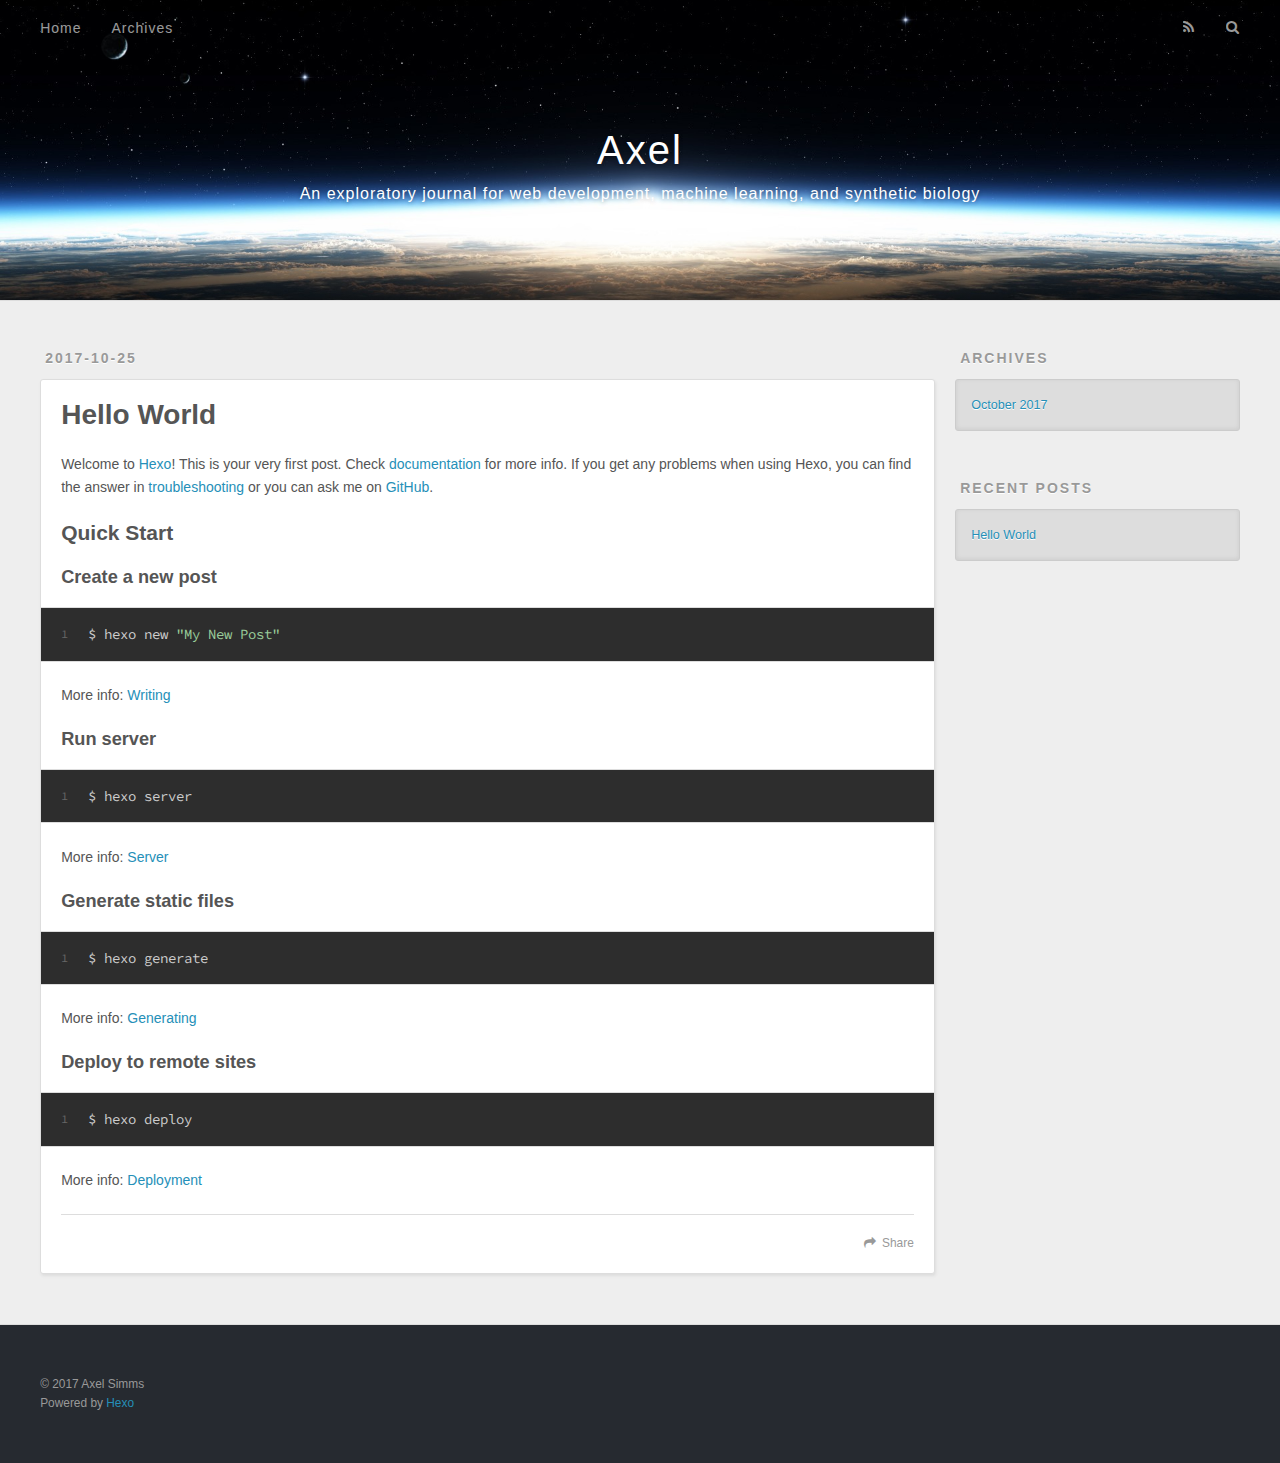
<file: index.html>
<!DOCTYPE html>
<html>
<head>
  <meta charset="utf-8">
  
  <title>Axel</title>
  <meta name="viewport" content="width=device-width, initial-scale=1, maximum-scale=1">
  <meta name="description" content="A blog">
<meta property="og:type" content="website">
<meta property="og:title" content="Axel">
<meta property="og:url" content="http://axelgon.github.io/index.html">
<meta property="og:site_name" content="Axel">
<meta property="og:description" content="A blog">
<meta property="og:locale" content="en">
<meta name="twitter:card" content="summary">
<meta name="twitter:title" content="Axel">
<meta name="twitter:description" content="A blog">
  
    <link rel="alternate" href="/atom.xml" title="Axel" type="application/atom+xml">
  
  
    <link rel="icon" href="/favicon.png">
  
  
    <link href="//fonts.googleapis.com/css?family=Source+Code+Pro" rel="stylesheet" type="text/css">
  
  <link rel="stylesheet" href="/css/style.css">
  

</head>

<body>
  <div id="container">
    <div id="wrap">
      <header id="header">
  <div id="banner"></div>
  <div id="header-outer" class="outer">
    <div id="header-title" class="inner">
      <h1 id="logo-wrap">
        <a href="/" id="logo">Axel</a>
      </h1>
      
        <h2 id="subtitle-wrap">
          <a href="/" id="subtitle">An exploratory journal for web development, machine learning, and synthetic biology</a>
        </h2>
      
    </div>
    <div id="header-inner" class="inner">
      <nav id="main-nav">
        <a id="main-nav-toggle" class="nav-icon"></a>
        
          <a class="main-nav-link" href="/">Home</a>
        
          <a class="main-nav-link" href="/archives">Archives</a>
        
      </nav>
      <nav id="sub-nav">
        
          <a id="nav-rss-link" class="nav-icon" href="/atom.xml" title="RSS Feed"></a>
        
        <a id="nav-search-btn" class="nav-icon" title="Search"></a>
      </nav>
      <div id="search-form-wrap">
        <form action="//google.com/search" method="get" accept-charset="UTF-8" class="search-form"><input type="search" name="q" class="search-form-input" placeholder="Search"><button type="submit" class="search-form-submit">&#xF002;</button><input type="hidden" name="sitesearch" value="http://axelgon.github.io"></form>
      </div>
    </div>
  </div>
</header>
      <div class="outer">
        <section id="main">
  
    <article id="post-hello-world" class="article article-type-post" itemscope itemprop="blogPost">
  <div class="article-meta">
    <a href="/2017/10/25/hello-world/" class="article-date">
  <time datetime="2017-10-25T23:28:51.933Z" itemprop="datePublished">2017-10-25</time>
</a>
    
  </div>
  <div class="article-inner">
    
    
      <header class="article-header">
        
  
    <h1 itemprop="name">
      <a class="article-title" href="/2017/10/25/hello-world/">Hello World</a>
    </h1>
  

      </header>
    
    <div class="article-entry" itemprop="articleBody">
      
        <p>Welcome to <a href="https://hexo.io/" target="_blank" rel="external">Hexo</a>! This is your very first post. Check <a href="https://hexo.io/docs/" target="_blank" rel="external">documentation</a> for more info. If you get any problems when using Hexo, you can find the answer in <a href="https://hexo.io/docs/troubleshooting.html" target="_blank" rel="external">troubleshooting</a> or you can ask me on <a href="https://github.com/hexojs/hexo/issues" target="_blank" rel="external">GitHub</a>.</p>
<h2 id="Quick-Start"><a href="#Quick-Start" class="headerlink" title="Quick Start"></a>Quick Start</h2><h3 id="Create-a-new-post"><a href="#Create-a-new-post" class="headerlink" title="Create a new post"></a>Create a new post</h3><figure class="highlight bash"><table><tr><td class="gutter"><pre><div class="line">1</div></pre></td><td class="code"><pre><div class="line">$ hexo new <span class="string">"My New Post"</span></div></pre></td></tr></table></figure>
<p>More info: <a href="https://hexo.io/docs/writing.html" target="_blank" rel="external">Writing</a></p>
<h3 id="Run-server"><a href="#Run-server" class="headerlink" title="Run server"></a>Run server</h3><figure class="highlight bash"><table><tr><td class="gutter"><pre><div class="line">1</div></pre></td><td class="code"><pre><div class="line">$ hexo server</div></pre></td></tr></table></figure>
<p>More info: <a href="https://hexo.io/docs/server.html" target="_blank" rel="external">Server</a></p>
<h3 id="Generate-static-files"><a href="#Generate-static-files" class="headerlink" title="Generate static files"></a>Generate static files</h3><figure class="highlight bash"><table><tr><td class="gutter"><pre><div class="line">1</div></pre></td><td class="code"><pre><div class="line">$ hexo generate</div></pre></td></tr></table></figure>
<p>More info: <a href="https://hexo.io/docs/generating.html" target="_blank" rel="external">Generating</a></p>
<h3 id="Deploy-to-remote-sites"><a href="#Deploy-to-remote-sites" class="headerlink" title="Deploy to remote sites"></a>Deploy to remote sites</h3><figure class="highlight bash"><table><tr><td class="gutter"><pre><div class="line">1</div></pre></td><td class="code"><pre><div class="line">$ hexo deploy</div></pre></td></tr></table></figure>
<p>More info: <a href="https://hexo.io/docs/deployment.html" target="_blank" rel="external">Deployment</a></p>

      
    </div>
    <footer class="article-footer">
      <a data-url="http://axelgon.github.io/2017/10/25/hello-world/" data-id="cj97odnn500006gmplwcr7rl4" class="article-share-link">Share</a>
      
      
    </footer>
  </div>
  
</article>


  

</section>
        
          <aside id="sidebar">
  
    

  
    

  
    
  
    
  <div class="widget-wrap">
    <h3 class="widget-title">Archives</h3>
    <div class="widget">
      <ul class="archive-list"><li class="archive-list-item"><a class="archive-list-link" href="/archives/2017/10/">October 2017</a></li></ul>
    </div>
  </div>


  
    
  <div class="widget-wrap">
    <h3 class="widget-title">Recent Posts</h3>
    <div class="widget">
      <ul>
        
          <li>
            <a href="/2017/10/25/hello-world/">Hello World</a>
          </li>
        
      </ul>
    </div>
  </div>

  
</aside>
        
      </div>
      <footer id="footer">
  
  <div class="outer">
    <div id="footer-info" class="inner">
      &copy; 2017 Axel Simms<br>
      Powered by <a href="http://hexo.io/" target="_blank">Hexo</a>
    </div>
  </div>
</footer>
    </div>
    <nav id="mobile-nav">
  
    <a href="/" class="mobile-nav-link">Home</a>
  
    <a href="/archives" class="mobile-nav-link">Archives</a>
  
</nav>
    

<script src="//ajax.googleapis.com/ajax/libs/jquery/2.0.3/jquery.min.js"></script>


  <link rel="stylesheet" href="/fancybox/jquery.fancybox.css">
  <script src="/fancybox/jquery.fancybox.pack.js"></script>


<script src="/js/script.js"></script>

  </div>
</body>
</html>
</file>
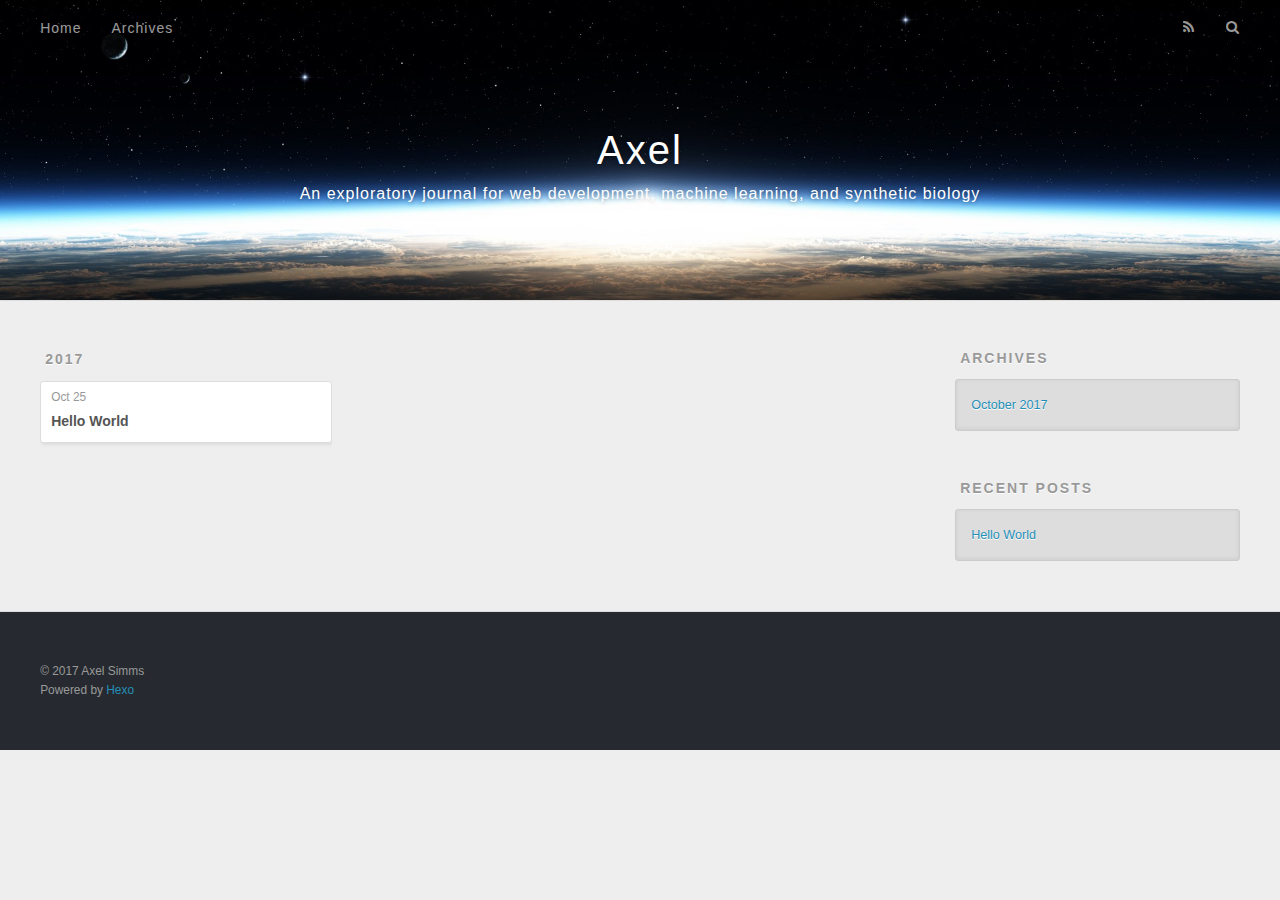
<file: archives/index.html>
<!DOCTYPE html>
<html>
<head>
  <meta charset="utf-8">
  
  <title>Archives | Axel</title>
  <meta name="viewport" content="width=device-width, initial-scale=1, maximum-scale=1">
  <meta name="description" content="A blog">
<meta property="og:type" content="website">
<meta property="og:title" content="Axel">
<meta property="og:url" content="http://axelgon.github.io/archives/index.html">
<meta property="og:site_name" content="Axel">
<meta property="og:description" content="A blog">
<meta property="og:locale" content="en">
<meta name="twitter:card" content="summary">
<meta name="twitter:title" content="Axel">
<meta name="twitter:description" content="A blog">
  
    <link rel="alternate" href="/atom.xml" title="Axel" type="application/atom+xml">
  
  
    <link rel="icon" href="/favicon.png">
  
  
    <link href="//fonts.googleapis.com/css?family=Source+Code+Pro" rel="stylesheet" type="text/css">
  
  <link rel="stylesheet" href="/css/style.css">
  

</head>

<body>
  <div id="container">
    <div id="wrap">
      <header id="header">
  <div id="banner"></div>
  <div id="header-outer" class="outer">
    <div id="header-title" class="inner">
      <h1 id="logo-wrap">
        <a href="/" id="logo">Axel</a>
      </h1>
      
        <h2 id="subtitle-wrap">
          <a href="/" id="subtitle">An exploratory journal for web development, machine learning, and synthetic biology</a>
        </h2>
      
    </div>
    <div id="header-inner" class="inner">
      <nav id="main-nav">
        <a id="main-nav-toggle" class="nav-icon"></a>
        
          <a class="main-nav-link" href="/">Home</a>
        
          <a class="main-nav-link" href="/archives">Archives</a>
        
      </nav>
      <nav id="sub-nav">
        
          <a id="nav-rss-link" class="nav-icon" href="/atom.xml" title="RSS Feed"></a>
        
        <a id="nav-search-btn" class="nav-icon" title="Search"></a>
      </nav>
      <div id="search-form-wrap">
        <form action="//google.com/search" method="get" accept-charset="UTF-8" class="search-form"><input type="search" name="q" class="search-form-input" placeholder="Search"><button type="submit" class="search-form-submit">&#xF002;</button><input type="hidden" name="sitesearch" value="http://axelgon.github.io"></form>
      </div>
    </div>
  </div>
</header>
      <div class="outer">
        <section id="main">
  
  
    
    
      
      
      <section class="archives-wrap">
        <div class="archive-year-wrap">
          <a href="/archives/2017" class="archive-year">2017</a>
        </div>
        <div class="archives">
    
    <article class="archive-article archive-type-post">
  <div class="archive-article-inner">
    <header class="archive-article-header">
      <a href="/2017/10/25/hello-world/" class="archive-article-date">
  <time datetime="2017-10-25T23:28:51.933Z" itemprop="datePublished">Oct 25</time>
</a>
      
  
    <h1 itemprop="name">
      <a class="archive-article-title" href="/2017/10/25/hello-world/">Hello World</a>
    </h1>
  

    </header>
  </div>
</article>
  
  
    </div></section>
  

</section>
        
          <aside id="sidebar">
  
    

  
    

  
    
  
    
  <div class="widget-wrap">
    <h3 class="widget-title">Archives</h3>
    <div class="widget">
      <ul class="archive-list"><li class="archive-list-item"><a class="archive-list-link" href="/archives/2017/10/">October 2017</a></li></ul>
    </div>
  </div>


  
    
  <div class="widget-wrap">
    <h3 class="widget-title">Recent Posts</h3>
    <div class="widget">
      <ul>
        
          <li>
            <a href="/2017/10/25/hello-world/">Hello World</a>
          </li>
        
      </ul>
    </div>
  </div>

  
</aside>
        
      </div>
      <footer id="footer">
  
  <div class="outer">
    <div id="footer-info" class="inner">
      &copy; 2017 Axel Simms<br>
      Powered by <a href="http://hexo.io/" target="_blank">Hexo</a>
    </div>
  </div>
</footer>
    </div>
    <nav id="mobile-nav">
  
    <a href="/" class="mobile-nav-link">Home</a>
  
    <a href="/archives" class="mobile-nav-link">Archives</a>
  
</nav>
    

<script src="//ajax.googleapis.com/ajax/libs/jquery/2.0.3/jquery.min.js"></script>


  <link rel="stylesheet" href="/fancybox/jquery.fancybox.css">
  <script src="/fancybox/jquery.fancybox.pack.js"></script>


<script src="/js/script.js"></script>

  </div>
</body>
</html>
</file>
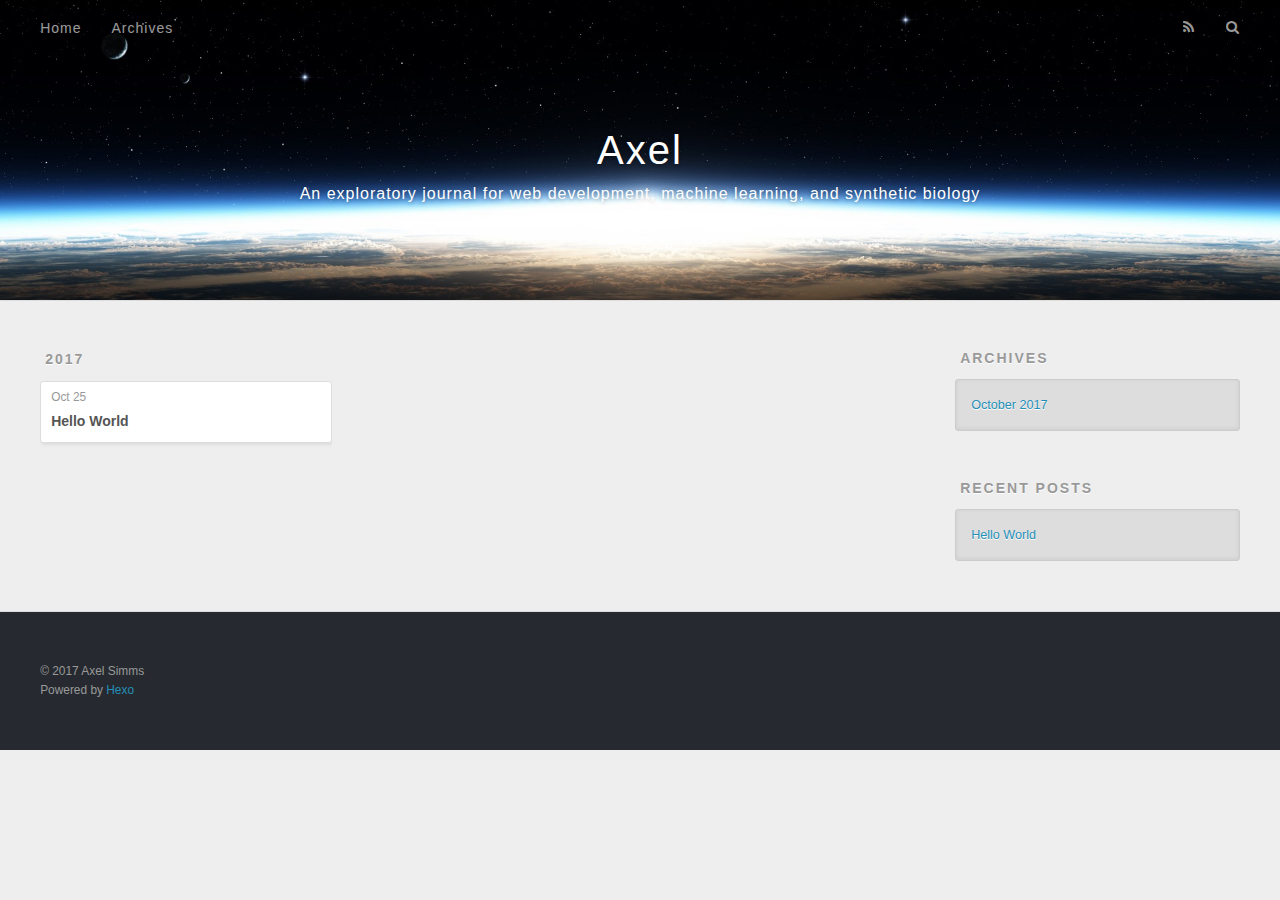
<file: archives/2017/index.html>
<!DOCTYPE html>
<html>
<head>
  <meta charset="utf-8">
  
  <title>Archives: 2017 | Axel</title>
  <meta name="viewport" content="width=device-width, initial-scale=1, maximum-scale=1">
  <meta name="description" content="A blog">
<meta property="og:type" content="website">
<meta property="og:title" content="Axel">
<meta property="og:url" content="http://axelgon.github.io/archives/2017/index.html">
<meta property="og:site_name" content="Axel">
<meta property="og:description" content="A blog">
<meta property="og:locale" content="en">
<meta name="twitter:card" content="summary">
<meta name="twitter:title" content="Axel">
<meta name="twitter:description" content="A blog">
  
    <link rel="alternate" href="/atom.xml" title="Axel" type="application/atom+xml">
  
  
    <link rel="icon" href="/favicon.png">
  
  
    <link href="//fonts.googleapis.com/css?family=Source+Code+Pro" rel="stylesheet" type="text/css">
  
  <link rel="stylesheet" href="/css/style.css">
  

</head>

<body>
  <div id="container">
    <div id="wrap">
      <header id="header">
  <div id="banner"></div>
  <div id="header-outer" class="outer">
    <div id="header-title" class="inner">
      <h1 id="logo-wrap">
        <a href="/" id="logo">Axel</a>
      </h1>
      
        <h2 id="subtitle-wrap">
          <a href="/" id="subtitle">An exploratory journal for web development, machine learning, and synthetic biology</a>
        </h2>
      
    </div>
    <div id="header-inner" class="inner">
      <nav id="main-nav">
        <a id="main-nav-toggle" class="nav-icon"></a>
        
          <a class="main-nav-link" href="/">Home</a>
        
          <a class="main-nav-link" href="/archives">Archives</a>
        
      </nav>
      <nav id="sub-nav">
        
          <a id="nav-rss-link" class="nav-icon" href="/atom.xml" title="RSS Feed"></a>
        
        <a id="nav-search-btn" class="nav-icon" title="Search"></a>
      </nav>
      <div id="search-form-wrap">
        <form action="//google.com/search" method="get" accept-charset="UTF-8" class="search-form"><input type="search" name="q" class="search-form-input" placeholder="Search"><button type="submit" class="search-form-submit">&#xF002;</button><input type="hidden" name="sitesearch" value="http://axelgon.github.io"></form>
      </div>
    </div>
  </div>
</header>
      <div class="outer">
        <section id="main">
  
  
    
    
      
      
      <section class="archives-wrap">
        <div class="archive-year-wrap">
          <a href="/archives/2017" class="archive-year">2017</a>
        </div>
        <div class="archives">
    
    <article class="archive-article archive-type-post">
  <div class="archive-article-inner">
    <header class="archive-article-header">
      <a href="/2017/10/25/hello-world/" class="archive-article-date">
  <time datetime="2017-10-25T23:28:51.933Z" itemprop="datePublished">Oct 25</time>
</a>
      
  
    <h1 itemprop="name">
      <a class="archive-article-title" href="/2017/10/25/hello-world/">Hello World</a>
    </h1>
  

    </header>
  </div>
</article>
  
  
    </div></section>
  

</section>
        
          <aside id="sidebar">
  
    

  
    

  
    
  
    
  <div class="widget-wrap">
    <h3 class="widget-title">Archives</h3>
    <div class="widget">
      <ul class="archive-list"><li class="archive-list-item"><a class="archive-list-link" href="/archives/2017/10/">October 2017</a></li></ul>
    </div>
  </div>


  
    
  <div class="widget-wrap">
    <h3 class="widget-title">Recent Posts</h3>
    <div class="widget">
      <ul>
        
          <li>
            <a href="/2017/10/25/hello-world/">Hello World</a>
          </li>
        
      </ul>
    </div>
  </div>

  
</aside>
        
      </div>
      <footer id="footer">
  
  <div class="outer">
    <div id="footer-info" class="inner">
      &copy; 2017 Axel Simms<br>
      Powered by <a href="http://hexo.io/" target="_blank">Hexo</a>
    </div>
  </div>
</footer>
    </div>
    <nav id="mobile-nav">
  
    <a href="/" class="mobile-nav-link">Home</a>
  
    <a href="/archives" class="mobile-nav-link">Archives</a>
  
</nav>
    

<script src="//ajax.googleapis.com/ajax/libs/jquery/2.0.3/jquery.min.js"></script>


  <link rel="stylesheet" href="/fancybox/jquery.fancybox.css">
  <script src="/fancybox/jquery.fancybox.pack.js"></script>


<script src="/js/script.js"></script>

  </div>
</body>
</html>
</file>
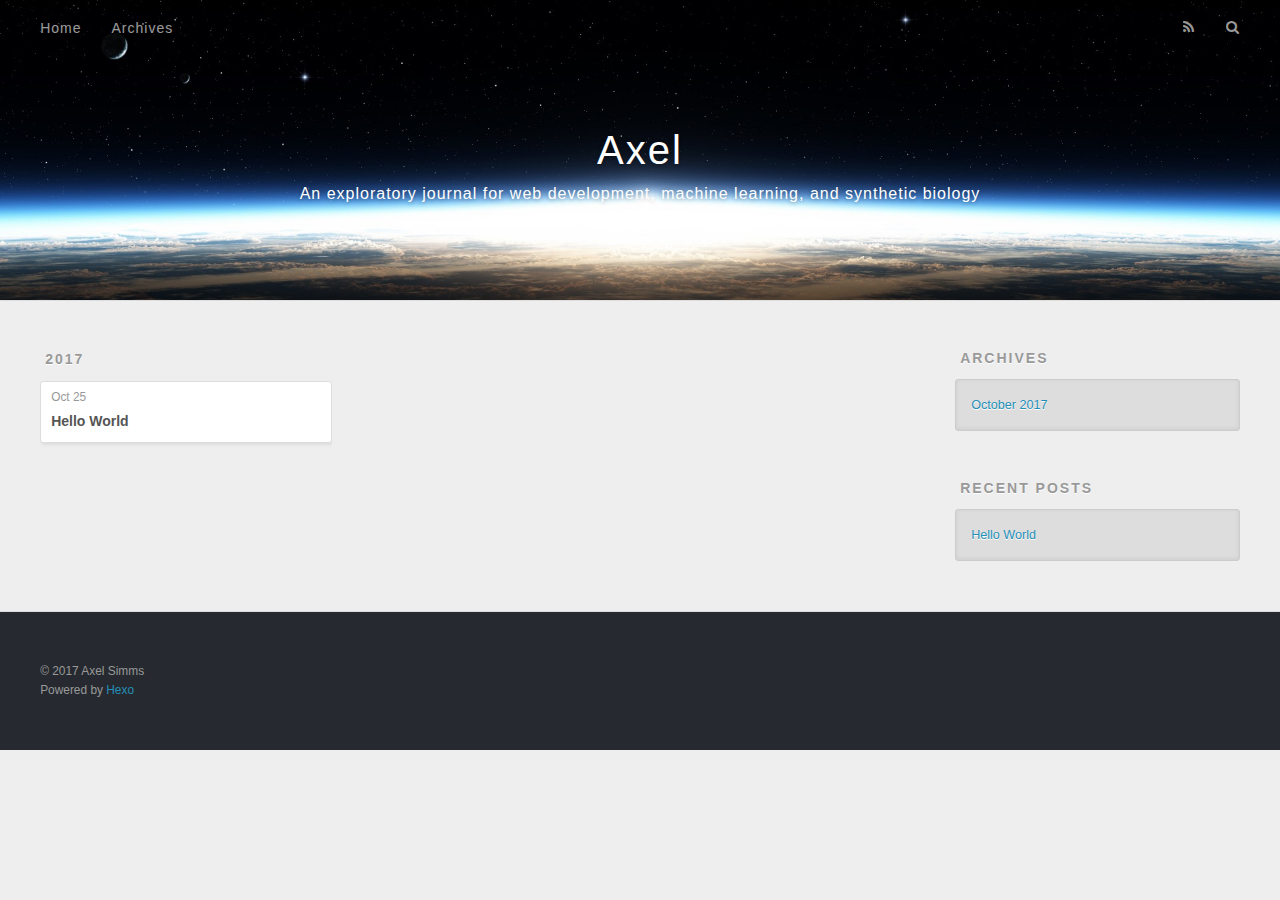
<file: archives/2017/10/index.html>
<!DOCTYPE html>
<html>
<head>
  <meta charset="utf-8">
  
  <title>Archives: 2017/10 | Axel</title>
  <meta name="viewport" content="width=device-width, initial-scale=1, maximum-scale=1">
  <meta name="description" content="A blog">
<meta property="og:type" content="website">
<meta property="og:title" content="Axel">
<meta property="og:url" content="http://axelgon.github.io/archives/2017/10/index.html">
<meta property="og:site_name" content="Axel">
<meta property="og:description" content="A blog">
<meta property="og:locale" content="en">
<meta name="twitter:card" content="summary">
<meta name="twitter:title" content="Axel">
<meta name="twitter:description" content="A blog">
  
    <link rel="alternate" href="/atom.xml" title="Axel" type="application/atom+xml">
  
  
    <link rel="icon" href="/favicon.png">
  
  
    <link href="//fonts.googleapis.com/css?family=Source+Code+Pro" rel="stylesheet" type="text/css">
  
  <link rel="stylesheet" href="/css/style.css">
  

</head>

<body>
  <div id="container">
    <div id="wrap">
      <header id="header">
  <div id="banner"></div>
  <div id="header-outer" class="outer">
    <div id="header-title" class="inner">
      <h1 id="logo-wrap">
        <a href="/" id="logo">Axel</a>
      </h1>
      
        <h2 id="subtitle-wrap">
          <a href="/" id="subtitle">An exploratory journal for web development, machine learning, and synthetic biology</a>
        </h2>
      
    </div>
    <div id="header-inner" class="inner">
      <nav id="main-nav">
        <a id="main-nav-toggle" class="nav-icon"></a>
        
          <a class="main-nav-link" href="/">Home</a>
        
          <a class="main-nav-link" href="/archives">Archives</a>
        
      </nav>
      <nav id="sub-nav">
        
          <a id="nav-rss-link" class="nav-icon" href="/atom.xml" title="RSS Feed"></a>
        
        <a id="nav-search-btn" class="nav-icon" title="Search"></a>
      </nav>
      <div id="search-form-wrap">
        <form action="//google.com/search" method="get" accept-charset="UTF-8" class="search-form"><input type="search" name="q" class="search-form-input" placeholder="Search"><button type="submit" class="search-form-submit">&#xF002;</button><input type="hidden" name="sitesearch" value="http://axelgon.github.io"></form>
      </div>
    </div>
  </div>
</header>
      <div class="outer">
        <section id="main">
  
  
    
    
      
      
      <section class="archives-wrap">
        <div class="archive-year-wrap">
          <a href="/archives/2017" class="archive-year">2017</a>
        </div>
        <div class="archives">
    
    <article class="archive-article archive-type-post">
  <div class="archive-article-inner">
    <header class="archive-article-header">
      <a href="/2017/10/25/hello-world/" class="archive-article-date">
  <time datetime="2017-10-25T23:28:51.933Z" itemprop="datePublished">Oct 25</time>
</a>
      
  
    <h1 itemprop="name">
      <a class="archive-article-title" href="/2017/10/25/hello-world/">Hello World</a>
    </h1>
  

    </header>
  </div>
</article>
  
  
    </div></section>
  

</section>
        
          <aside id="sidebar">
  
    

  
    

  
    
  
    
  <div class="widget-wrap">
    <h3 class="widget-title">Archives</h3>
    <div class="widget">
      <ul class="archive-list"><li class="archive-list-item"><a class="archive-list-link" href="/archives/2017/10/">October 2017</a></li></ul>
    </div>
  </div>


  
    
  <div class="widget-wrap">
    <h3 class="widget-title">Recent Posts</h3>
    <div class="widget">
      <ul>
        
          <li>
            <a href="/2017/10/25/hello-world/">Hello World</a>
          </li>
        
      </ul>
    </div>
  </div>

  
</aside>
        
      </div>
      <footer id="footer">
  
  <div class="outer">
    <div id="footer-info" class="inner">
      &copy; 2017 Axel Simms<br>
      Powered by <a href="http://hexo.io/" target="_blank">Hexo</a>
    </div>
  </div>
</footer>
    </div>
    <nav id="mobile-nav">
  
    <a href="/" class="mobile-nav-link">Home</a>
  
    <a href="/archives" class="mobile-nav-link">Archives</a>
  
</nav>
    

<script src="//ajax.googleapis.com/ajax/libs/jquery/2.0.3/jquery.min.js"></script>


  <link rel="stylesheet" href="/fancybox/jquery.fancybox.css">
  <script src="/fancybox/jquery.fancybox.pack.js"></script>


<script src="/js/script.js"></script>

  </div>
</body>
</html>
</file>
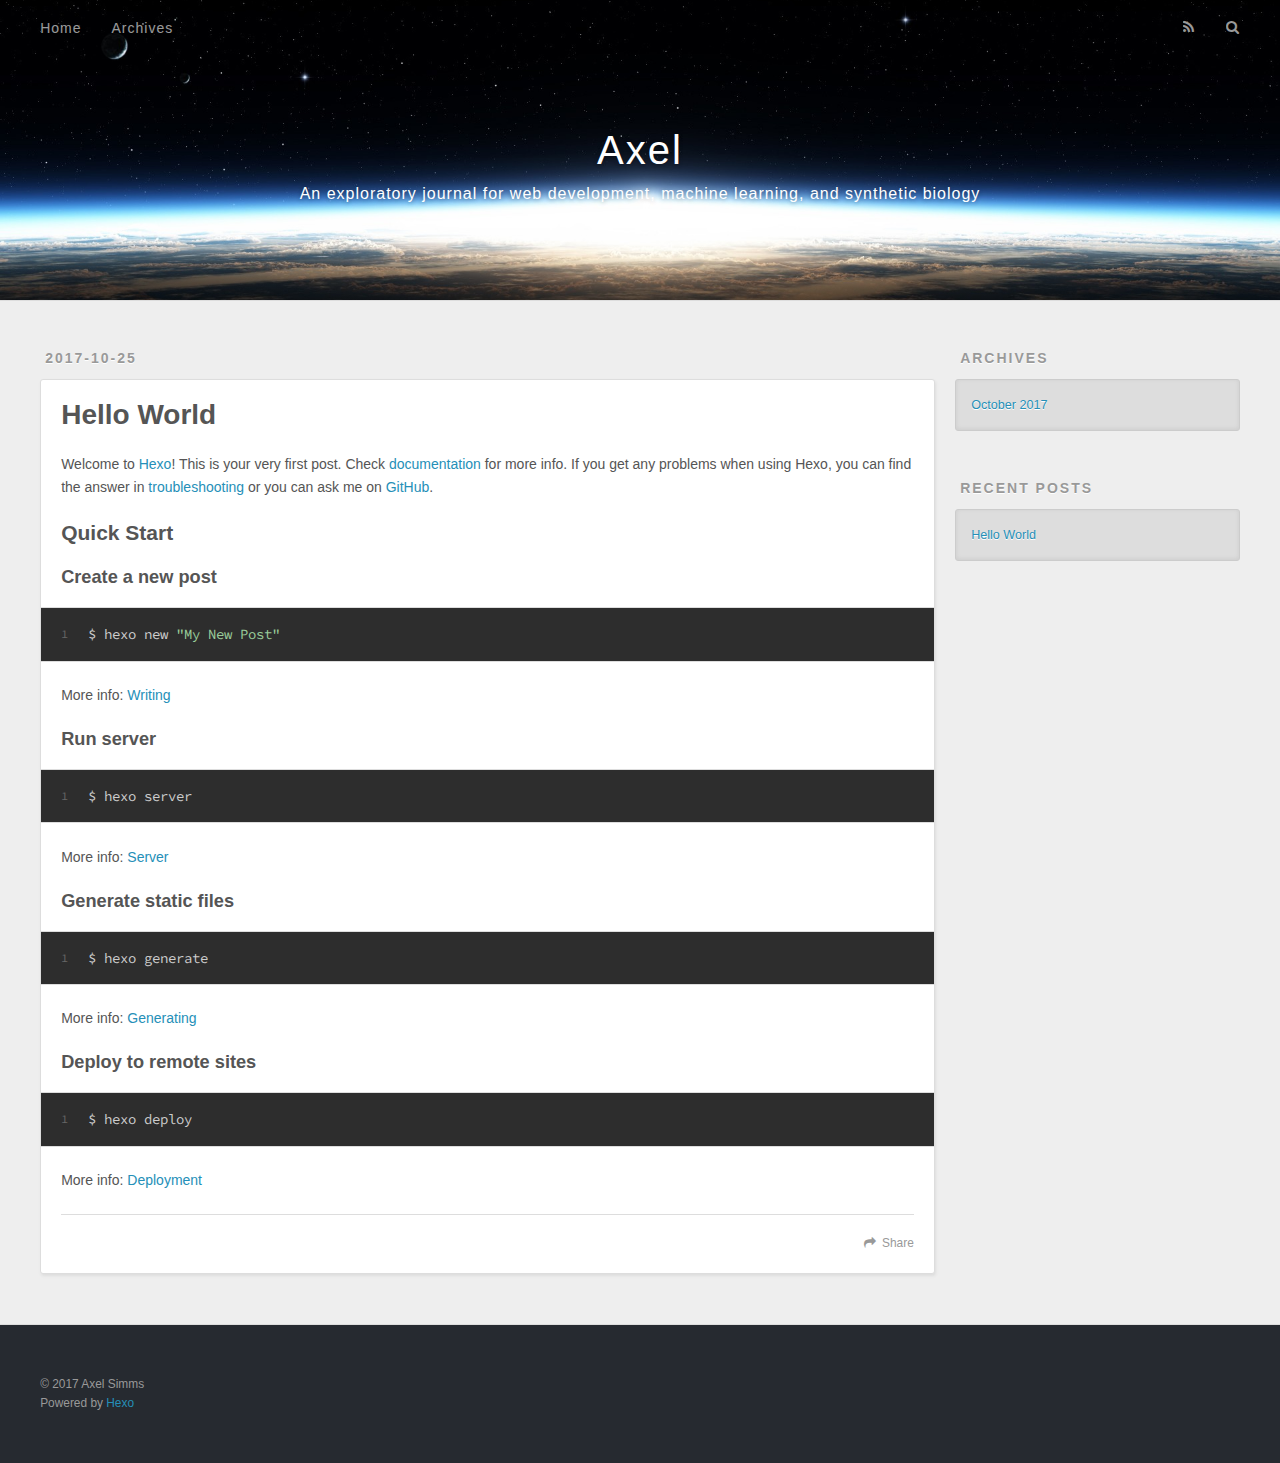
<file: 2017/10/25/hello-world/index.html>
<!DOCTYPE html>
<html>
<head>
  <meta charset="utf-8">
  
  <title>Hello World | Axel</title>
  <meta name="viewport" content="width=device-width, initial-scale=1, maximum-scale=1">
  <meta name="description" content="Welcome to Hexo! This is your very first post. Check documentation for more info. If you get any problems when using Hexo, you can find the answer in troubleshooting or you can ask me on GitHub. Quick">
<meta property="og:type" content="article">
<meta property="og:title" content="Hello World">
<meta property="og:url" content="http://axelgon.github.io/2017/10/25/hello-world/index.html">
<meta property="og:site_name" content="Axel">
<meta property="og:description" content="Welcome to Hexo! This is your very first post. Check documentation for more info. If you get any problems when using Hexo, you can find the answer in troubleshooting or you can ask me on GitHub. Quick">
<meta property="og:locale" content="en">
<meta property="og:updated_time" content="2017-10-25T23:28:51.933Z">
<meta name="twitter:card" content="summary">
<meta name="twitter:title" content="Hello World">
<meta name="twitter:description" content="Welcome to Hexo! This is your very first post. Check documentation for more info. If you get any problems when using Hexo, you can find the answer in troubleshooting or you can ask me on GitHub. Quick">
  
    <link rel="alternate" href="/atom.xml" title="Axel" type="application/atom+xml">
  
  
    <link rel="icon" href="/favicon.png">
  
  
    <link href="//fonts.googleapis.com/css?family=Source+Code+Pro" rel="stylesheet" type="text/css">
  
  <link rel="stylesheet" href="/css/style.css">
  

</head>

<body>
  <div id="container">
    <div id="wrap">
      <header id="header">
  <div id="banner"></div>
  <div id="header-outer" class="outer">
    <div id="header-title" class="inner">
      <h1 id="logo-wrap">
        <a href="/" id="logo">Axel</a>
      </h1>
      
        <h2 id="subtitle-wrap">
          <a href="/" id="subtitle">An exploratory journal for web development, machine learning, and synthetic biology</a>
        </h2>
      
    </div>
    <div id="header-inner" class="inner">
      <nav id="main-nav">
        <a id="main-nav-toggle" class="nav-icon"></a>
        
          <a class="main-nav-link" href="/">Home</a>
        
          <a class="main-nav-link" href="/archives">Archives</a>
        
      </nav>
      <nav id="sub-nav">
        
          <a id="nav-rss-link" class="nav-icon" href="/atom.xml" title="RSS Feed"></a>
        
        <a id="nav-search-btn" class="nav-icon" title="Search"></a>
      </nav>
      <div id="search-form-wrap">
        <form action="//google.com/search" method="get" accept-charset="UTF-8" class="search-form"><input type="search" name="q" class="search-form-input" placeholder="Search"><button type="submit" class="search-form-submit">&#xF002;</button><input type="hidden" name="sitesearch" value="http://axelgon.github.io"></form>
      </div>
    </div>
  </div>
</header>
      <div class="outer">
        <section id="main"><article id="post-hello-world" class="article article-type-post" itemscope itemprop="blogPost">
  <div class="article-meta">
    <a href="/2017/10/25/hello-world/" class="article-date">
  <time datetime="2017-10-25T23:28:51.933Z" itemprop="datePublished">2017-10-25</time>
</a>
    
  </div>
  <div class="article-inner">
    
    
      <header class="article-header">
        
  
    <h1 class="article-title" itemprop="name">
      Hello World
    </h1>
  

      </header>
    
    <div class="article-entry" itemprop="articleBody">
      
        <p>Welcome to <a href="https://hexo.io/" target="_blank" rel="external">Hexo</a>! This is your very first post. Check <a href="https://hexo.io/docs/" target="_blank" rel="external">documentation</a> for more info. If you get any problems when using Hexo, you can find the answer in <a href="https://hexo.io/docs/troubleshooting.html" target="_blank" rel="external">troubleshooting</a> or you can ask me on <a href="https://github.com/hexojs/hexo/issues" target="_blank" rel="external">GitHub</a>.</p>
<h2 id="Quick-Start"><a href="#Quick-Start" class="headerlink" title="Quick Start"></a>Quick Start</h2><h3 id="Create-a-new-post"><a href="#Create-a-new-post" class="headerlink" title="Create a new post"></a>Create a new post</h3><figure class="highlight bash"><table><tr><td class="gutter"><pre><div class="line">1</div></pre></td><td class="code"><pre><div class="line">$ hexo new <span class="string">"My New Post"</span></div></pre></td></tr></table></figure>
<p>More info: <a href="https://hexo.io/docs/writing.html" target="_blank" rel="external">Writing</a></p>
<h3 id="Run-server"><a href="#Run-server" class="headerlink" title="Run server"></a>Run server</h3><figure class="highlight bash"><table><tr><td class="gutter"><pre><div class="line">1</div></pre></td><td class="code"><pre><div class="line">$ hexo server</div></pre></td></tr></table></figure>
<p>More info: <a href="https://hexo.io/docs/server.html" target="_blank" rel="external">Server</a></p>
<h3 id="Generate-static-files"><a href="#Generate-static-files" class="headerlink" title="Generate static files"></a>Generate static files</h3><figure class="highlight bash"><table><tr><td class="gutter"><pre><div class="line">1</div></pre></td><td class="code"><pre><div class="line">$ hexo generate</div></pre></td></tr></table></figure>
<p>More info: <a href="https://hexo.io/docs/generating.html" target="_blank" rel="external">Generating</a></p>
<h3 id="Deploy-to-remote-sites"><a href="#Deploy-to-remote-sites" class="headerlink" title="Deploy to remote sites"></a>Deploy to remote sites</h3><figure class="highlight bash"><table><tr><td class="gutter"><pre><div class="line">1</div></pre></td><td class="code"><pre><div class="line">$ hexo deploy</div></pre></td></tr></table></figure>
<p>More info: <a href="https://hexo.io/docs/deployment.html" target="_blank" rel="external">Deployment</a></p>

      
    </div>
    <footer class="article-footer">
      <a data-url="http://axelgon.github.io/2017/10/25/hello-world/" data-id="cj97odnn500006gmplwcr7rl4" class="article-share-link">Share</a>
      
      
    </footer>
  </div>
  
    
  
</article>

</section>
        
          <aside id="sidebar">
  
    

  
    

  
    
  
    
  <div class="widget-wrap">
    <h3 class="widget-title">Archives</h3>
    <div class="widget">
      <ul class="archive-list"><li class="archive-list-item"><a class="archive-list-link" href="/archives/2017/10/">October 2017</a></li></ul>
    </div>
  </div>


  
    
  <div class="widget-wrap">
    <h3 class="widget-title">Recent Posts</h3>
    <div class="widget">
      <ul>
        
          <li>
            <a href="/2017/10/25/hello-world/">Hello World</a>
          </li>
        
      </ul>
    </div>
  </div>

  
</aside>
        
      </div>
      <footer id="footer">
  
  <div class="outer">
    <div id="footer-info" class="inner">
      &copy; 2017 Axel Simms<br>
      Powered by <a href="http://hexo.io/" target="_blank">Hexo</a>
    </div>
  </div>
</footer>
    </div>
    <nav id="mobile-nav">
  
    <a href="/" class="mobile-nav-link">Home</a>
  
    <a href="/archives" class="mobile-nav-link">Archives</a>
  
</nav>
    

<script src="//ajax.googleapis.com/ajax/libs/jquery/2.0.3/jquery.min.js"></script>


  <link rel="stylesheet" href="/fancybox/jquery.fancybox.css">
  <script src="/fancybox/jquery.fancybox.pack.js"></script>


<script src="/js/script.js"></script>

  </div>
</body>
</html>
</file>
<file: css/style.css>
body {
  width: 100%;
}
body:before,
body:after {
  content: "";
  display: table;
}
body:after {
  clear: both;
}
html,
body,
div,
span,
applet,
object,
iframe,
h1,
h2,
h3,
h4,
h5,
h6,
p,
blockquote,
pre,
a,
abbr,
acronym,
address,
big,
cite,
code,
del,
dfn,
em,
img,
ins,
kbd,
q,
s,
samp,
small,
strike,
strong,
sub,
sup,
tt,
var,
dl,
dt,
dd,
ol,
ul,
li,
fieldset,
form,
label,
legend,
table,
caption,
tbody,
tfoot,
thead,
tr,
th,
td {
  margin: 0;
  padding: 0;
  border: 0;
  outline: 0;
  font-weight: inherit;
  font-style: inherit;
  font-family: inherit;
  font-size: 100%;
  vertical-align: baseline;
}
body {
  line-height: 1;
  color: #000;
  background: #fff;
}
ol,
ul {
  list-style: none;
}
table {
  border-collapse: separate;
  border-spacing: 0;
  vertical-align: middle;
}
caption,
th,
td {
  text-align: left;
  font-weight: normal;
  vertical-align: middle;
}
a img {
  border: none;
}
input,
button {
  margin: 0;
  padding: 0;
}
input::-moz-focus-inner,
button::-moz-focus-inner {
  border: 0;
  padding: 0;
}
@font-face {
  font-family: FontAwesome;
  font-style: normal;
  font-weight: normal;
  src: url("fonts/fontawesome-webfont.eot?v=#4.0.3");
  src: url("fonts/fontawesome-webfont.eot?#iefix&v=#4.0.3") format("embedded-opentype"), url("fonts/fontawesome-webfont.woff?v=#4.0.3") format("woff"), url("fonts/fontawesome-webfont.ttf?v=#4.0.3") format("truetype"), url("fonts/fontawesome-webfont.svg#fontawesomeregular?v=#4.0.3") format("svg");
}
html,
body,
#container {
  height: 100%;
}
body {
  background: #eee;
  font: 14px "Helvetica Neue", Helvetica, Arial, sans-serif;
  -webkit-text-size-adjust: 100%;
}
.outer {
  max-width: 1220px;
  margin: 0 auto;
  padding: 0 20px;
}
.outer:before,
.outer:after {
  content: "";
  display: table;
}
.outer:after {
  clear: both;
}
.inner {
  display: inline;
  float: left;
  width: 98.33333333333333%;
  margin: 0 0.833333333333333%;
}
.left,
.alignleft {
  float: left;
}
.right,
.alignright {
  float: right;
}
.clear {
  clear: both;
}
#container {
  position: relative;
}
.mobile-nav-on {
  overflow: hidden;
}
#wrap {
  height: 100%;
  width: 100%;
  position: absolute;
  top: 0;
  left: 0;
  -webkit-transition: 0.2s ease-out;
  -moz-transition: 0.2s ease-out;
  -ms-transition: 0.2s ease-out;
  transition: 0.2s ease-out;
  z-index: 1;
  background: #eee;
}
.mobile-nav-on #wrap {
  left: 280px;
}
@media screen and (min-width: 768px) {
  #main {
    display: inline;
    float: left;
    width: 73.33333333333333%;
    margin: 0 0.833333333333333%;
  }
}
.article-date,
.article-category-link,
.archive-year,
.widget-title {
  text-decoration: none;
  text-transform: uppercase;
  letter-spacing: 2px;
  color: #999;
  margin-bottom: 1em;
  margin-left: 5px;
  line-height: 1em;
  text-shadow: 0 1px #fff;
  font-weight: bold;
}
.article-inner,
.archive-article-inner {
  background: #fff;
  -webkit-box-shadow: 1px 2px 3px #ddd;
  box-shadow: 1px 2px 3px #ddd;
  border: 1px solid #ddd;
  border-radius: 3px;
}
.article-entry h1,
.widget h1 {
  font-size: 2em;
}
.article-entry h2,
.widget h2 {
  font-size: 1.5em;
}
.article-entry h3,
.widget h3 {
  font-size: 1.3em;
}
.article-entry h4,
.widget h4 {
  font-size: 1.2em;
}
.article-entry h5,
.widget h5 {
  font-size: 1em;
}
.article-entry h6,
.widget h6 {
  font-size: 1em;
  color: #999;
}
.article-entry hr,
.widget hr {
  border: 1px dashed #ddd;
}
.article-entry strong,
.widget strong {
  font-weight: bold;
}
.article-entry em,
.widget em,
.article-entry cite,
.widget cite {
  font-style: italic;
}
.article-entry sup,
.widget sup,
.article-entry sub,
.widget sub {
  font-size: 0.75em;
  line-height: 0;
  position: relative;
  vertical-align: baseline;
}
.article-entry sup,
.widget sup {
  top: -0.5em;
}
.article-entry sub,
.widget sub {
  bottom: -0.2em;
}
.article-entry small,
.widget small {
  font-size: 0.85em;
}
.article-entry acronym,
.widget acronym,
.article-entry abbr,
.widget abbr {
  border-bottom: 1px dotted;
}
.article-entry ul,
.widget ul,
.article-entry ol,
.widget ol,
.article-entry dl,
.widget dl {
  margin: 0 20px;
  line-height: 1.6em;
}
.article-entry ul ul,
.widget ul ul,
.article-entry ol ul,
.widget ol ul,
.article-entry ul ol,
.widget ul ol,
.article-entry ol ol,
.widget ol ol {
  margin-top: 0;
  margin-bottom: 0;
}
.article-entry ul,
.widget ul {
  list-style: disc;
}
.article-entry ol,
.widget ol {
  list-style: decimal;
}
.article-entry dt,
.widget dt {
  font-weight: bold;
}
#header {
  height: 300px;
  position: relative;
  border-bottom: 1px solid #ddd;
}
#header:before,
#header:after {
  content: "";
  position: absolute;
  left: 0;
  right: 0;
  height: 40px;
}
#header:before {
  top: 0;
  background: -webkit-linear-gradient(rgba(0,0,0,0.2), transparent);
  background: -moz-linear-gradient(rgba(0,0,0,0.2), transparent);
  background: -ms-linear-gradient(rgba(0,0,0,0.2), transparent);
  background: linear-gradient(rgba(0,0,0,0.2), transparent);
}
#header:after {
  bottom: 0;
  background: -webkit-linear-gradient(transparent, rgba(0,0,0,0.2));
  background: -moz-linear-gradient(transparent, rgba(0,0,0,0.2));
  background: -ms-linear-gradient(transparent, rgba(0,0,0,0.2));
  background: linear-gradient(transparent, rgba(0,0,0,0.2));
}
#header-outer {
  height: 100%;
  position: relative;
}
#header-inner {
  position: relative;
  overflow: hidden;
}
#banner {
  position: absolute;
  top: 0;
  left: 0;
  width: 100%;
  height: 100%;
  background: url("images/banner.jpg") center #000;
  -webkit-background-size: cover;
  -moz-background-size: cover;
  background-size: cover;
  z-index: -1;
}
#header-title {
  text-align: center;
  height: 40px;
  position: absolute;
  top: 50%;
  left: 0;
  margin-top: -20px;
}
#logo,
#subtitle {
  text-decoration: none;
  color: #fff;
  font-weight: 300;
  text-shadow: 0 1px 4px rgba(0,0,0,0.3);
}
#logo {
  font-size: 40px;
  line-height: 40px;
  letter-spacing: 2px;
}
#subtitle {
  font-size: 16px;
  line-height: 16px;
  letter-spacing: 1px;
}
#subtitle-wrap {
  margin-top: 16px;
}
#main-nav {
  float: left;
  margin-left: -15px;
}
.nav-icon,
.main-nav-link {
  float: left;
  color: #fff;
  opacity: 0.6;
  text-decoration: none;
  text-shadow: 0 1px rgba(0,0,0,0.2);
  -webkit-transition: opacity 0.2s;
  -moz-transition: opacity 0.2s;
  -ms-transition: opacity 0.2s;
  transition: opacity 0.2s;
  display: block;
  padding: 20px 15px;
}
.nav-icon:hover,
.main-nav-link:hover {
  opacity: 1;
}
.nav-icon {
  font-family: FontAwesome;
  text-align: center;
  font-size: 14px;
  width: 14px;
  height: 14px;
  padding: 20px 15px;
  position: relative;
  cursor: pointer;
}
.main-nav-link {
  font-weight: 300;
  letter-spacing: 1px;
}
@media screen and (max-width: 479px) {
  .main-nav-link {
    display: none;
  }
}
#main-nav-toggle {
  display: none;
}
#main-nav-toggle:before {
  content: "\f0c9";
}
@media screen and (max-width: 479px) {
  #main-nav-toggle {
    display: block;
  }
}
#sub-nav {
  float: right;
  margin-right: -15px;
}
#nav-rss-link:before {
  content: "\f09e";
}
#nav-search-btn:before {
  content: "\f002";
}
#search-form-wrap {
  position: absolute;
  top: 15px;
  width: 150px;
  height: 30px;
  right: -150px;
  opacity: 0;
  -webkit-transition: 0.2s ease-out;
  -moz-transition: 0.2s ease-out;
  -ms-transition: 0.2s ease-out;
  transition: 0.2s ease-out;
}
#search-form-wrap.on {
  opacity: 1;
  right: 0;
}
@media screen and (max-width: 479px) {
  #search-form-wrap {
    width: 100%;
    right: -100%;
  }
}
.search-form {
  position: absolute;
  top: 0;
  left: 0;
  right: 0;
  background: #fff;
  padding: 5px 15px;
  border-radius: 15px;
  -webkit-box-shadow: 0 0 10px rgba(0,0,0,0.3);
  box-shadow: 0 0 10px rgba(0,0,0,0.3);
}
.search-form-input {
  border: none;
  background: none;
  color: #555;
  width: 100%;
  font: 13px "Helvetica Neue", Helvetica, Arial, sans-serif;
  outline: none;
}
.search-form-input::-webkit-search-results-decoration,
.search-form-input::-webkit-search-cancel-button {
  -webkit-appearance: none;
}
.search-form-submit {
  position: absolute;
  top: 50%;
  right: 10px;
  margin-top: -7px;
  font: 13px FontAwesome;
  border: none;
  background: none;
  color: #bbb;
  cursor: pointer;
}
.search-form-submit:hover,
.search-form-submit:focus {
  color: #777;
}
.article {
  margin: 50px 0;
}
.article-inner {
  overflow: hidden;
}
.article-meta:before,
.article-meta:after {
  content: "";
  display: table;
}
.article-meta:after {
  clear: both;
}
.article-date {
  float: left;
}
.article-category {
  float: left;
  line-height: 1em;
  color: #ccc;
  text-shadow: 0 1px #fff;
  margin-left: 8px;
}
.article-category:before {
  content: "\2022";
}
.article-category-link {
  margin: 0 12px 1em;
}
.article-header {
  padding: 20px 20px 0;
}
.article-title {
  text-decoration: none;
  font-size: 2em;
  font-weight: bold;
  color: #555;
  line-height: 1.1em;
  -webkit-transition: color 0.2s;
  -moz-transition: color 0.2s;
  -ms-transition: color 0.2s;
  transition: color 0.2s;
}
a.article-title:hover {
  color: #258fb8;
}
.article-entry {
  color: #555;
  padding: 0 20px;
}
.article-entry:before,
.article-entry:after {
  content: "";
  display: table;
}
.article-entry:after {
  clear: both;
}
.article-entry p,
.article-entry table {
  line-height: 1.6em;
  margin: 1.6em 0;
}
.article-entry h1,
.article-entry h2,
.article-entry h3,
.article-entry h4,
.article-entry h5,
.article-entry h6 {
  font-weight: bold;
}
.article-entry h1,
.article-entry h2,
.article-entry h3,
.article-entry h4,
.article-entry h5,
.article-entry h6 {
  line-height: 1.1em;
  margin: 1.1em 0;
}
.article-entry a {
  color: #258fb8;
  text-decoration: none;
}
.article-entry a:hover {
  text-decoration: underline;
}
.article-entry ul,
.article-entry ol,
.article-entry dl {
  margin-top: 1.6em;
  margin-bottom: 1.6em;
}
.article-entry img,
.article-entry video {
  max-width: 100%;
  height: auto;
  display: block;
  margin: auto;
}
.article-entry iframe {
  border: none;
}
.article-entry table {
  width: 100%;
  border-collapse: collapse;
  border-spacing: 0;
}
.article-entry th {
  font-weight: bold;
  border-bottom: 3px solid #ddd;
  padding-bottom: 0.5em;
}
.article-entry td {
  border-bottom: 1px solid #ddd;
  padding: 10px 0;
}
.article-entry blockquote {
  font-family: Georgia, "Times New Roman", serif;
  font-size: 1.4em;
  margin: 1.6em 20px;
  text-align: center;
}
.article-entry blockquote footer {
  font-size: 14px;
  margin: 1.6em 0;
  font-family: "Helvetica Neue", Helvetica, Arial, sans-serif;
}
.article-entry blockquote footer cite:before {
  content: "—";
  padding: 0 0.5em;
}
.article-entry .pullquote {
  text-align: left;
  width: 45%;
  margin: 0;
}
.article-entry .pullquote.left {
  margin-left: 0.5em;
  margin-right: 1em;
}
.article-entry .pullquote.right {
  margin-right: 0.5em;
  margin-left: 1em;
}
.article-entry .caption {
  color: #999;
  display: block;
  font-size: 0.9em;
  margin-top: 0.5em;
  position: relative;
  text-align: center;
}
.article-entry .video-container {
  position: relative;
  padding-top: 56.25%;
  height: 0;
  overflow: hidden;
}
.article-entry .video-container iframe,
.article-entry .video-container object,
.article-entry .video-container embed {
  position: absolute;
  top: 0;
  left: 0;
  width: 100%;
  height: 100%;
  margin-top: 0;
}
.article-more-link a {
  display: inline-block;
  line-height: 1em;
  padding: 6px 15px;
  border-radius: 15px;
  background: #eee;
  color: #999;
  text-shadow: 0 1px #fff;
  text-decoration: none;
}
.article-more-link a:hover {
  background: #258fb8;
  color: #fff;
  text-decoration: none;
  text-shadow: 0 1px #1e7293;
}
.article-footer {
  font-size: 0.85em;
  line-height: 1.6em;
  border-top: 1px solid #ddd;
  padding-top: 1.6em;
  margin: 0 20px 20px;
}
.article-footer:before,
.article-footer:after {
  content: "";
  display: table;
}
.article-footer:after {
  clear: both;
}
.article-footer a {
  color: #999;
  text-decoration: none;
}
.article-footer a:hover {
  color: #555;
}
.article-tag-list-item {
  float: left;
  margin-right: 10px;
}
.article-tag-list-link:before {
  content: "#";
}
.article-comment-link {
  float: right;
}
.article-comment-link:before {
  content: "\f075";
  font-family: FontAwesome;
  padding-right: 8px;
}
.article-share-link {
  cursor: pointer;
  float: right;
  margin-left: 20px;
}
.article-share-link:before {
  content: "\f064";
  font-family: FontAwesome;
  padding-right: 6px;
}
#article-nav {
  position: relative;
}
#article-nav:before,
#article-nav:after {
  content: "";
  display: table;
}
#article-nav:after {
  clear: both;
}
@media screen and (min-width: 768px) {
  #article-nav {
    margin: 50px 0;
  }
  #article-nav:before {
    width: 8px;
    height: 8px;
    position: absolute;
    top: 50%;
    left: 50%;
    margin-top: -4px;
    margin-left: -4px;
    content: "";
    border-radius: 50%;
    background: #ddd;
    -webkit-box-shadow: 0 1px 2px #fff;
    box-shadow: 0 1px 2px #fff;
  }
}
.article-nav-link-wrap {
  text-decoration: none;
  text-shadow: 0 1px #fff;
  color: #999;
  -webkit-box-sizing: border-box;
  -moz-box-sizing: border-box;
  box-sizing: border-box;
  margin-top: 50px;
  text-align: center;
  display: block;
}
.article-nav-link-wrap:hover {
  color: #555;
}
@media screen and (min-width: 768px) {
  .article-nav-link-wrap {
    width: 50%;
    margin-top: 0;
  }
}
@media screen and (min-width: 768px) {
  #article-nav-newer {
    float: left;
    text-align: right;
    padding-right: 20px;
  }
}
@media screen and (min-width: 768px) {
  #article-nav-older {
    float: right;
    text-align: left;
    padding-left: 20px;
  }
}
.article-nav-caption {
  text-transform: uppercase;
  letter-spacing: 2px;
  color: #ddd;
  line-height: 1em;
  font-weight: bold;
}
#article-nav-newer .article-nav-caption {
  margin-right: -2px;
}
.article-nav-title {
  font-size: 0.85em;
  line-height: 1.6em;
  margin-top: 0.5em;
}
.article-share-box {
  position: absolute;
  display: none;
  background: #fff;
  -webkit-box-shadow: 1px 2px 10px rgba(0,0,0,0.2);
  box-shadow: 1px 2px 10px rgba(0,0,0,0.2);
  border-radius: 3px;
  margin-left: -145px;
  overflow: hidden;
  z-index: 1;
}
.article-share-box.on {
  display: block;
}
.article-share-input {
  width: 100%;
  background: none;
  -webkit-box-sizing: border-box;
  -moz-box-sizing: border-box;
  box-sizing: border-box;
  font: 14px "Helvetica Neue", Helvetica, Arial, sans-serif;
  padding: 0 15px;
  color: #555;
  outline: none;
  border: 1px solid #ddd;
  border-radius: 3px 3px 0 0;
  height: 36px;
  line-height: 36px;
}
.article-share-links {
  background: #eee;
}
.article-share-links:before,
.article-share-links:after {
  content: "";
  display: table;
}
.article-share-links:after {
  clear: both;
}
.article-share-twitter,
.article-share-facebook,
.article-share-pinterest,
.article-share-google {
  width: 50px;
  height: 36px;
  display: block;
  float: left;
  position: relative;
  color: #999;
  text-shadow: 0 1px #fff;
}
.article-share-twitter:before,
.article-share-facebook:before,
.article-share-pinterest:before,
.article-share-google:before {
  font-size: 20px;
  font-family: FontAwesome;
  width: 20px;
  height: 20px;
  position: absolute;
  top: 50%;
  left: 50%;
  margin-top: -10px;
  margin-left: -10px;
  text-align: center;
}
.article-share-twitter:hover,
.article-share-facebook:hover,
.article-share-pinterest:hover,
.article-share-google:hover {
  color: #fff;
}
.article-share-twitter:before {
  content: "\f099";
}
.article-share-twitter:hover {
  background: #00aced;
  text-shadow: 0 1px #008abe;
}
.article-share-facebook:before {
  content: "\f09a";
}
.article-share-facebook:hover {
  background: #3b5998;
  text-shadow: 0 1px #2f477a;
}
.article-share-pinterest:before {
  content: "\f0d2";
}
.article-share-pinterest:hover {
  background: #cb2027;
  text-shadow: 0 1px #a21a1f;
}
.article-share-google:before {
  content: "\f0d5";
}
.article-share-google:hover {
  background: #dd4b39;
  text-shadow: 0 1px #be3221;
}
.article-gallery {
  background: #000;
  position: relative;
}
.article-gallery-photos {
  position: relative;
  overflow: hidden;
}
.article-gallery-img {
  display: none;
  max-width: 100%;
}
.article-gallery-img:first-child {
  display: block;
}
.article-gallery-img.loaded {
  position: absolute;
  display: block;
}
.article-gallery-img img {
  display: block;
  max-width: 100%;
  margin: 0 auto;
}
#comments {
  background: #fff;
  -webkit-box-shadow: 1px 2px 3px #ddd;
  box-shadow: 1px 2px 3px #ddd;
  padding: 20px;
  border: 1px solid #ddd;
  border-radius: 3px;
  margin: 50px 0;
}
#comments a {
  color: #258fb8;
}
.archives-wrap {
  margin: 50px 0;
}
.archives:before,
.archives:after {
  content: "";
  display: table;
}
.archives:after {
  clear: both;
}
.archive-year-wrap {
  margin-bottom: 1em;
}
.archives {
  -webkit-column-gap: 10px;
  -moz-column-gap: 10px;
  column-gap: 10px;
}
@media screen and (min-width: 480px) and (max-width: 767px) {
  .archives {
    -webkit-column-count: 2;
    -moz-column-count: 2;
    column-count: 2;
  }
}
@media screen and (min-width: 768px) {
  .archives {
    -webkit-column-count: 3;
    -moz-column-count: 3;
    column-count: 3;
  }
}
.archive-article {
  -webkit-column-break-inside: avoid;
  page-break-inside: avoid;
  overflow: hidden;
  break-inside: avoid-column;
}
.archive-article-inner {
  padding: 10px;
  margin-bottom: 15px;
}
.archive-article-title {
  text-decoration: none;
  font-weight: bold;
  color: #555;
  -webkit-transition: color 0.2s;
  -moz-transition: color 0.2s;
  -ms-transition: color 0.2s;
  transition: color 0.2s;
  line-height: 1.6em;
}
.archive-article-title:hover {
  color: #258fb8;
}
.archive-article-footer {
  margin-top: 1em;
}
.archive-article-date {
  color: #999;
  text-decoration: none;
  font-size: 0.85em;
  line-height: 1em;
  margin-bottom: 0.5em;
  display: block;
}
#page-nav {
  margin: 50px auto;
  background: #fff;
  -webkit-box-shadow: 1px 2px 3px #ddd;
  box-shadow: 1px 2px 3px #ddd;
  border: 1px solid #ddd;
  border-radius: 3px;
  text-align: center;
  color: #999;
  overflow: hidden;
}
#page-nav:before,
#page-nav:after {
  content: "";
  display: table;
}
#page-nav:after {
  clear: both;
}
#page-nav a,
#page-nav span {
  padding: 10px 20px;
  line-height: 1;
  height: 2ex;
}
#page-nav a {
  color: #999;
  text-decoration: none;
}
#page-nav a:hover {
  background: #999;
  color: #fff;
}
#page-nav .prev {
  float: left;
}
#page-nav .next {
  float: right;
}
#page-nav .page-number {
  display: inline-block;
}
@media screen and (max-width: 479px) {
  #page-nav .page-number {
    display: none;
  }
}
#page-nav .current {
  color: #555;
  font-weight: bold;
}
#page-nav .space {
  color: #ddd;
}
#footer {
  background: #262a30;
  padding: 50px 0;
  border-top: 1px solid #ddd;
  color: #999;
}
#footer a {
  color: #258fb8;
  text-decoration: none;
}
#footer a:hover {
  text-decoration: underline;
}
#footer-info {
  line-height: 1.6em;
  font-size: 0.85em;
}
.article-entry pre,
.article-entry .highlight {
  background: #2d2d2d;
  margin: 0 -20px;
  padding: 15px 20px;
  border-style: solid;
  border-color: #ddd;
  border-width: 1px 0;
  overflow: auto;
  color: #ccc;
  line-height: 22.400000000000002px;
}
.article-entry .highlight .gutter pre,
.article-entry .gist .gist-file .gist-data .line-numbers {
  color: #666;
  font-size: 0.85em;
}
.article-entry pre,
.article-entry code {
  font-family: "Source Code Pro", Consolas, Monaco, Menlo, Consolas, monospace;
}
.article-entry code {
  background: #eee;
  text-shadow: 0 1px #fff;
  padding: 0 0.3em;
}
.article-entry pre code {
  background: none;
  text-shadow: none;
  padding: 0;
}
.article-entry .highlight pre {
  border: none;
  margin: 0;
  padding: 0;
}
.article-entry .highlight table {
  margin: 0;
  width: auto;
}
.article-entry .highlight td {
  border: none;
  padding: 0;
}
.article-entry .highlight figcaption {
  font-size: 0.85em;
  color: #999;
  line-height: 1em;
  margin-bottom: 1em;
}
.article-entry .highlight figcaption:before,
.article-entry .highlight figcaption:after {
  content: "";
  display: table;
}
.article-entry .highlight figcaption:after {
  clear: both;
}
.article-entry .highlight figcaption a {
  float: right;
}
.article-entry .highlight .gutter pre {
  text-align: right;
  padding-right: 20px;
}
.article-entry .highlight .line {
  height: 22.400000000000002px;
}
.article-entry .highlight .line.marked {
  background: #515151;
}
.article-entry .gist {
  margin: 0 -20px;
  border-style: solid;
  border-color: #ddd;
  border-width: 1px 0;
  background: #2d2d2d;
  padding: 15px 20px 15px 0;
}
.article-entry .gist .gist-file {
  border: none;
  font-family: "Source Code Pro", Consolas, Monaco, Menlo, Consolas, monospace;
  margin: 0;
}
.article-entry .gist .gist-file .gist-data {
  background: none;
  border: none;
}
.article-entry .gist .gist-file .gist-data .line-numbers {
  background: none;
  border: none;
  padding: 0 20px 0 0;
}
.article-entry .gist .gist-file .gist-data .line-data {
  padding: 0 !important;
}
.article-entry .gist .gist-file .highlight {
  margin: 0;
  padding: 0;
  border: none;
}
.article-entry .gist .gist-file .gist-meta {
  background: #2d2d2d;
  color: #999;
  font: 0.85em "Helvetica Neue", Helvetica, Arial, sans-serif;
  text-shadow: 0 0;
  padding: 0;
  margin-top: 1em;
  margin-left: 20px;
}
.article-entry .gist .gist-file .gist-meta a {
  color: #258fb8;
  font-weight: normal;
}
.article-entry .gist .gist-file .gist-meta a:hover {
  text-decoration: underline;
}
pre .comment,
pre .title {
  color: #999;
}
pre .variable,
pre .attribute,
pre .tag,
pre .regexp,
pre .ruby .constant,
pre .xml .tag .title,
pre .xml .pi,
pre .xml .doctype,
pre .html .doctype,
pre .css .id,
pre .css .class,
pre .css .pseudo {
  color: #f2777a;
}
pre .number,
pre .preprocessor,
pre .built_in,
pre .literal,
pre .params,
pre .constant {
  color: #f99157;
}
pre .class,
pre .ruby .class .title,
pre .css .rules .attribute {
  color: #9c9;
}
pre .string,
pre .value,
pre .inheritance,
pre .header,
pre .ruby .symbol,
pre .xml .cdata {
  color: #9c9;
}
pre .css .hexcolor {
  color: #6cc;
}
pre .function,
pre .python .decorator,
pre .python .title,
pre .ruby .function .title,
pre .ruby .title .keyword,
pre .perl .sub,
pre .javascript .title,
pre .coffeescript .title {
  color: #69c;
}
pre .keyword,
pre .javascript .function {
  color: #c9c;
}
@media screen and (max-width: 479px) {
  #mobile-nav {
    position: absolute;
    top: 0;
    left: 0;
    width: 280px;
    height: 100%;
    background: #191919;
    border-right: 1px solid #fff;
  }
}
@media screen and (max-width: 479px) {
  .mobile-nav-link {
    display: block;
    color: #999;
    text-decoration: none;
    padding: 15px 20px;
    font-weight: bold;
  }
  .mobile-nav-link:hover {
    color: #fff;
  }
}
@media screen and (min-width: 768px) {
  #sidebar {
    display: inline;
    float: left;
    width: 23.333333333333332%;
    margin: 0 0.833333333333333%;
  }
}
.widget-wrap {
  margin: 50px 0;
}
.widget {
  color: #777;
  text-shadow: 0 1px #fff;
  background: #ddd;
  -webkit-box-shadow: 0 -1px 4px #ccc inset;
  box-shadow: 0 -1px 4px #ccc inset;
  border: 1px solid #ccc;
  padding: 15px;
  border-radius: 3px;
}
.widget a {
  color: #258fb8;
  text-decoration: none;
}
.widget a:hover {
  text-decoration: underline;
}
.widget ul ul,
.widget ol ul,
.widget dl ul,
.widget ul ol,
.widget ol ol,
.widget dl ol,
.widget ul dl,
.widget ol dl,
.widget dl dl {
  margin-left: 15px;
  list-style: disc;
}
.widget {
  line-height: 1.6em;
  word-wrap: break-word;
  font-size: 0.9em;
}
.widget ul,
.widget ol {
  list-style: none;
  margin: 0;
}
.widget ul ul,
.widget ol ul,
.widget ul ol,
.widget ol ol {
  margin: 0 20px;
}
.widget ul ul,
.widget ol ul {
  list-style: disc;
}
.widget ul ol,
.widget ol ol {
  list-style: decimal;
}
.category-list-count,
.tag-list-count,
.archive-list-count {
  padding-left: 5px;
  color: #999;
  font-size: 0.85em;
}
.category-list-count:before,
.tag-list-count:before,
.archive-list-count:before {
  content: "(";
}
.category-list-count:after,
.tag-list-count:after,
.archive-list-count:after {
  content: ")";
}
.tagcloud a {
  margin-right: 5px;
  display: inline-block;
}
</file>
